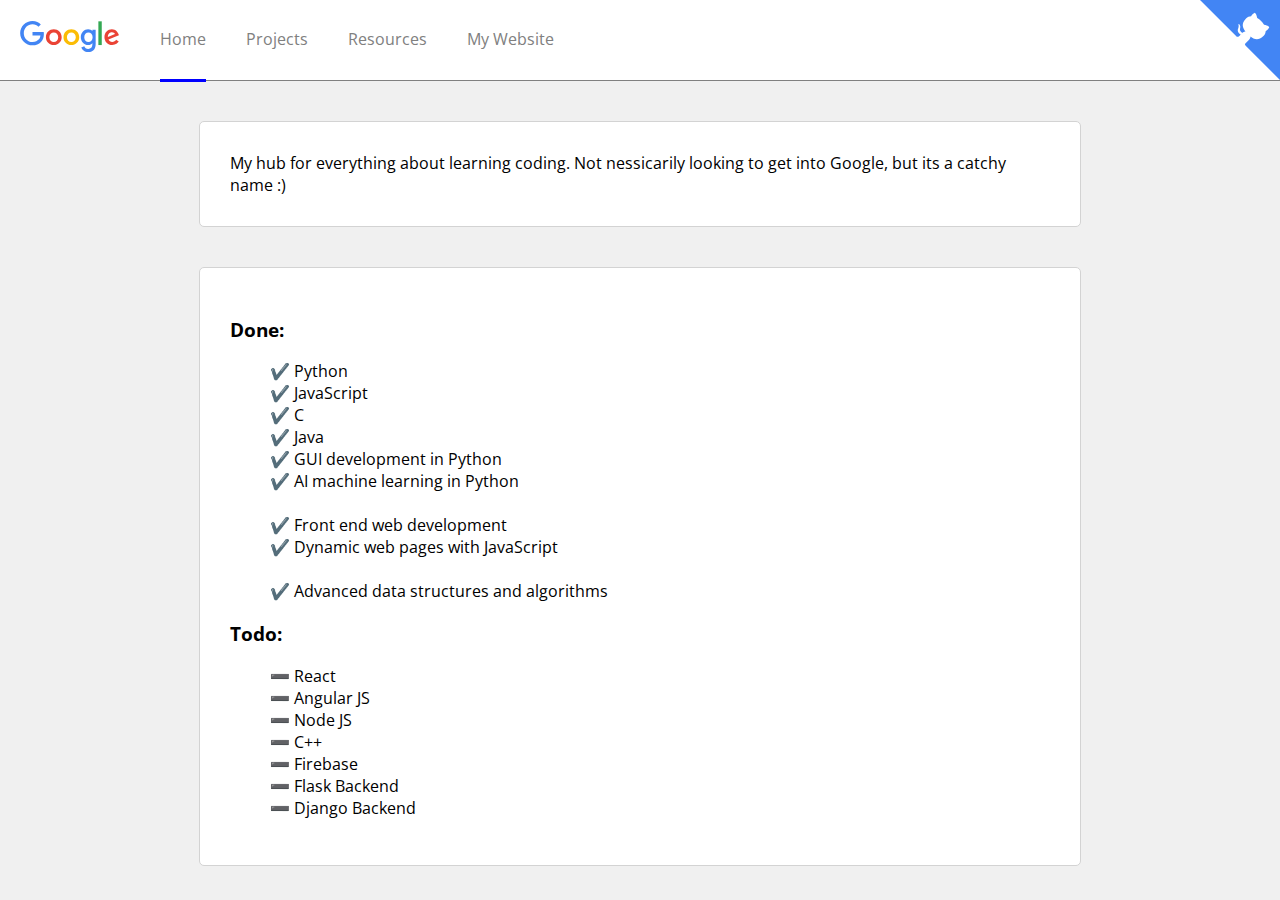
<file: index.html>
<!DOCTYPE html>
<html>
	<head>
		<meta http-equiv="Content-Type" content="text/html; charset=UTF-8">
		<link rel="manifest" href="https://careers.google.com/jobs/dist/manifest.json">
		<title>Path to Google -- Owen Moogk</title>
		<link rel="icon" type="image/ico" href="https://careers.google.com/jobs/dist/img/meta/careers_favicon.f3418a443e7d841097c7.ico">
		<link href="https://fonts.googleapis.com/css2?family=Open+Sans&display=swap" rel="stylesheet">
		<link rel="stylesheet" href="styles.css">
		<script src="github-corner.js"></script>
	</head>

	<body>
	
		<div class="nav">
			<!-- GOOGLE HEADER LOGO -->
			<div class="google-header-logo">
				<svg width="100%" height="100%" viewBox="0 0 74 24">
					<g>
						<path fill="#4285F4"
							d="M9.24 8.19v2.46h5.88c-.18 1.38-.64 2.39-1.34 3.1-.86.86-2.2 1.8-4.54 1.8-3.62 0-6.45-2.92-6.45-6.54s2.83-6.54 6.45-6.54c1.95 0 3.38.77 4.43 1.76L15.4 2.5C13.94 1.08 11.98 0 9.24 0 4.28 0 .11 4.04.11 9s4.17 9 9.13 9c2.68 0 4.7-.88 6.28-2.52 1.62-1.62 2.13-3.91 2.13-5.75 0-.57-.04-1.1-.13-1.54H9.24z">
						</path>
						<path fill="#EA4335"
							d="M25 6.19c-3.21 0-5.83 2.44-5.83 5.81 0 3.34 2.62 5.81 5.83 5.81s5.83-2.46 5.83-5.81c0-3.37-2.62-5.81-5.83-5.81zm0 9.33c-1.76 0-3.28-1.45-3.28-3.52 0-2.09 1.52-3.52 3.28-3.52s3.28 1.43 3.28 3.52c0 2.07-1.52 3.52-3.28 3.52z">
						</path>
						<path fill="#4285F4"
							d="M53.58 7.49h-.09c-.57-.68-1.67-1.3-3.06-1.3C47.53 6.19 45 8.72 45 12c0 3.26 2.53 5.81 5.43 5.81 1.39 0 2.49-.62 3.06-1.32h.09v.81c0 2.22-1.19 3.41-3.1 3.41-1.56 0-2.53-1.12-2.93-2.07l-2.22.92c.64 1.54 2.33 3.43 5.15 3.43 2.99 0 5.52-1.76 5.52-6.05V6.49h-2.42v1zm-2.93 8.03c-1.76 0-3.1-1.5-3.1-3.52 0-2.05 1.34-3.52 3.1-3.52 1.74 0 3.1 1.5 3.1 3.54.01 2.03-1.36 3.5-3.1 3.5z">
						</path>
						<path fill="#FBBC05"
							d="M38 6.19c-3.21 0-5.83 2.44-5.83 5.81 0 3.34 2.62 5.81 5.83 5.81s5.83-2.46 5.83-5.81c0-3.37-2.62-5.81-5.83-5.81zm0 9.33c-1.76 0-3.28-1.45-3.28-3.52 0-2.09 1.52-3.52 3.28-3.52s3.28 1.43 3.28 3.52c0 2.07-1.52 3.52-3.28 3.52z">
						</path>
						<path fill="#34A853" d="M58 .24h2.51v17.57H58z"></path>
						<path fill="#EA4335"
							d="M68.26 15.52c-1.3 0-2.22-.59-2.82-1.76l7.77-3.21-.26-.66c-.48-1.3-1.96-3.7-4.97-3.7-2.99 0-5.48 2.35-5.48 5.81 0 3.26 2.46 5.81 5.76 5.81 2.66 0 4.2-1.63 4.84-2.57l-1.98-1.32c-.66.96-1.56 1.6-2.86 1.6zm-.18-7.15c1.03 0 1.91.53 2.2 1.28l-5.25 2.17c0-2.44 1.73-3.45 3.05-3.45z">
						</path>
					</g>
				</svg>
			</div>
			<a href="/" class="active">Home</a>
			<a href="/projects.html">Projects</a>
			<a href="/resources.html">Resources</a>
			<a href="https://owenmoogk.codes" target="_blank">My Website</a>
		</div>
		<div id="main">
			<div class="box">
				My hub for everything about learning coding. Not nessicarily looking to get into Google, but its a catchy name :)
			</div>
			<div class="box">
				<h3>Done:</h3>
				<ul class="completed">
					<li>Python</li>
					<li>JavaScript</li>
					<li>C</li>
					<li>Java</li>
					<li>GUI development in Python</li>
					<li>AI machine learning in Python</li>
					<br>
					<li>Front end web development</li>
					<li>Dynamic web pages with JavaScript</li>
					<br>
					<li>Advanced data structures and algorithms</li>
				</ul>
				<h3>Todo:</h3>
				<ul class="todo">
					<li>React</li>
					<li>Angular JS</li>
					<li>Node JS</li>
					<li>C++</li>
					<li>Firebase</li>
					<li>Flask Backend</li>
					<li>Django Backend</li>
				</ul>
			</div>
		</div>
	</body>
	<script>githubCorner()</script>
</html>
</file>
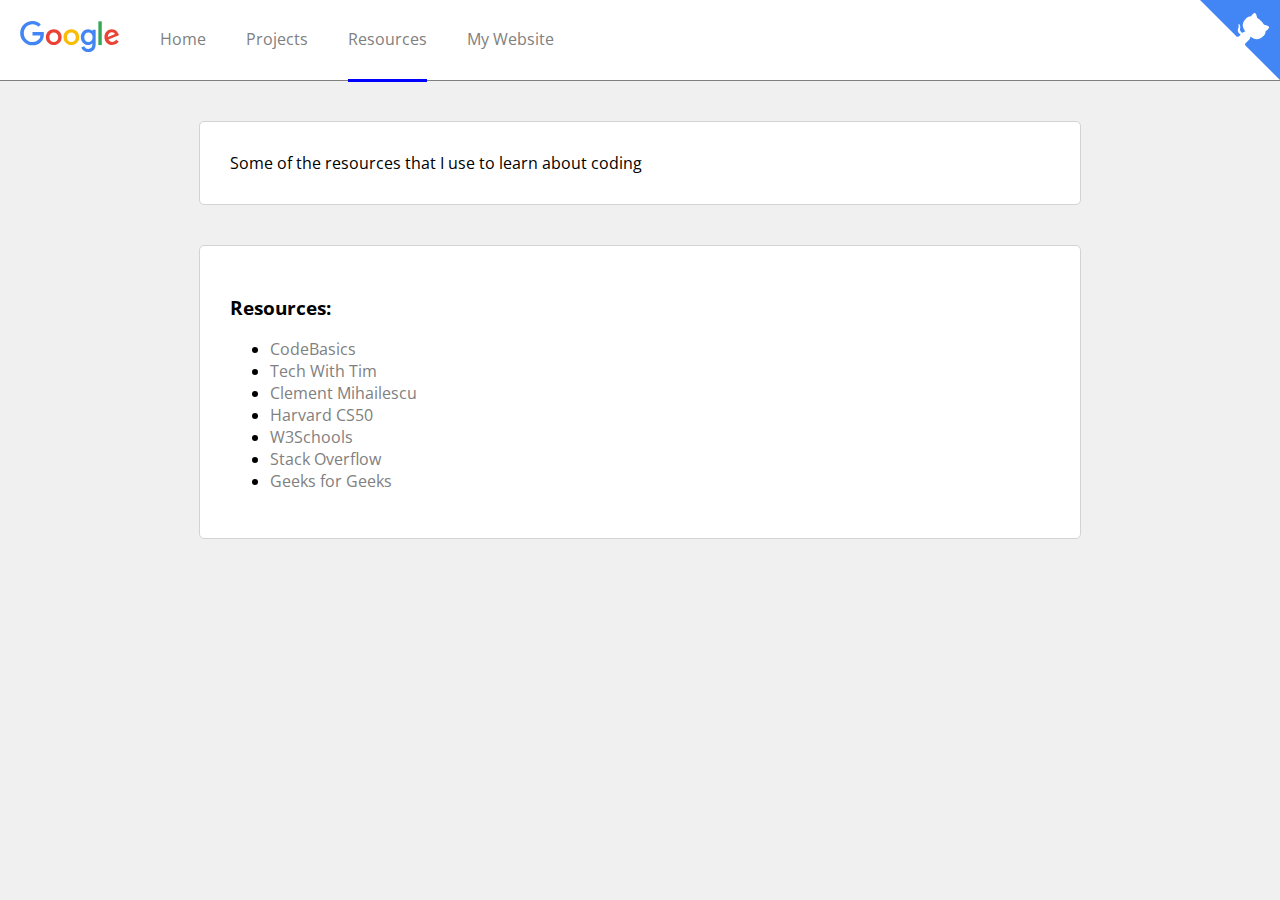
<file: resources.html>
<!DOCTYPE html>
<html>
	<head>
		<meta http-equiv="Content-Type" content="text/html; charset=UTF-8">
		<link rel="manifest" href="https://careers.google.com/jobs/dist/manifest.json">
		<title>Path to Google -- Owen Moogk</title>
		<link rel="icon" type="image/ico" href="https://careers.google.com/jobs/dist/img/meta/careers_favicon.f3418a443e7d841097c7.ico">
		<link href="https://fonts.googleapis.com/css2?family=Open+Sans&display=swap" rel="stylesheet">
		<link rel="stylesheet" href="styles.css">
		<script src="github-corner.js"></script>
	</head>

	<body>
	
		<div class="nav">
			<!-- GOOGLE HEADER LOGO -->
			<div class="google-header-logo">
				<svg width="100%" height="100%" viewBox="0 0 74 24">
					<g>
						<path fill="#4285F4"
							d="M9.24 8.19v2.46h5.88c-.18 1.38-.64 2.39-1.34 3.1-.86.86-2.2 1.8-4.54 1.8-3.62 0-6.45-2.92-6.45-6.54s2.83-6.54 6.45-6.54c1.95 0 3.38.77 4.43 1.76L15.4 2.5C13.94 1.08 11.98 0 9.24 0 4.28 0 .11 4.04.11 9s4.17 9 9.13 9c2.68 0 4.7-.88 6.28-2.52 1.62-1.62 2.13-3.91 2.13-5.75 0-.57-.04-1.1-.13-1.54H9.24z">
						</path>
						<path fill="#EA4335"
							d="M25 6.19c-3.21 0-5.83 2.44-5.83 5.81 0 3.34 2.62 5.81 5.83 5.81s5.83-2.46 5.83-5.81c0-3.37-2.62-5.81-5.83-5.81zm0 9.33c-1.76 0-3.28-1.45-3.28-3.52 0-2.09 1.52-3.52 3.28-3.52s3.28 1.43 3.28 3.52c0 2.07-1.52 3.52-3.28 3.52z">
						</path>
						<path fill="#4285F4"
							d="M53.58 7.49h-.09c-.57-.68-1.67-1.3-3.06-1.3C47.53 6.19 45 8.72 45 12c0 3.26 2.53 5.81 5.43 5.81 1.39 0 2.49-.62 3.06-1.32h.09v.81c0 2.22-1.19 3.41-3.1 3.41-1.56 0-2.53-1.12-2.93-2.07l-2.22.92c.64 1.54 2.33 3.43 5.15 3.43 2.99 0 5.52-1.76 5.52-6.05V6.49h-2.42v1zm-2.93 8.03c-1.76 0-3.1-1.5-3.1-3.52 0-2.05 1.34-3.52 3.1-3.52 1.74 0 3.1 1.5 3.1 3.54.01 2.03-1.36 3.5-3.1 3.5z">
						</path>
						<path fill="#FBBC05"
							d="M38 6.19c-3.21 0-5.83 2.44-5.83 5.81 0 3.34 2.62 5.81 5.83 5.81s5.83-2.46 5.83-5.81c0-3.37-2.62-5.81-5.83-5.81zm0 9.33c-1.76 0-3.28-1.45-3.28-3.52 0-2.09 1.52-3.52 3.28-3.52s3.28 1.43 3.28 3.52c0 2.07-1.52 3.52-3.28 3.52z">
						</path>
						<path fill="#34A853" d="M58 .24h2.51v17.57H58z"></path>
						<path fill="#EA4335"
							d="M68.26 15.52c-1.3 0-2.22-.59-2.82-1.76l7.77-3.21-.26-.66c-.48-1.3-1.96-3.7-4.97-3.7-2.99 0-5.48 2.35-5.48 5.81 0 3.26 2.46 5.81 5.76 5.81 2.66 0 4.2-1.63 4.84-2.57l-1.98-1.32c-.66.96-1.56 1.6-2.86 1.6zm-.18-7.15c1.03 0 1.91.53 2.2 1.28l-5.25 2.17c0-2.44 1.73-3.45 3.05-3.45z">
						</path>
					</g>
				</svg>
			</div>
			<a href="/">Home</a>
			<a href="/projects.html">Projects</a>
			<a href="/resources.html" class="active">Resources</a>
			<a href="https://owenmoogk.codes" target="_blank">My Website</a>
		</div>
		<div id="main">
			<div class="box">
				Some of the resources that I use to learn about coding
			</div>
			<div class="box">
				<h3>Resources:</h3>
				<ul>
					<li><a href="https://www.youtube.com/channel/UCh9nVJoWXmFb7sLApWGcLPQ" target="_blank">CodeBasics</a></li>
					<li><a href="https://www.youtube.com/channel/UC4JX40jDee_tINbkjycV4Sg" target="_blank">Tech With Tim</a></li>
                    <li><a href="http://www.clementmihailescu.com/" target="_blank">Clement Mihailescu</a></li>
					<li><a href="https://cs50.harvard.edu/" target="_blank">Harvard CS50</a></li>
					<li><a href="https://www.w3schools.com/" target="_blank">W3Schools</a></li>
					<li><a href="https://stackoverflow.com/" target="_blank">Stack Overflow</a></li>
					<li><a href="https://www.geeksforgeeks.org/" target="_blank">Geeks for Geeks</a></li>
				</ul>
			</div>
		</div>
	</body>
	<script>githubCorner()</script>
</html>
</file>
<file: styles.css>
*{
    font-family: 'Open Sans', sans-serif;
    font-size: 14;
}

/* highlights */
::selection{
    background: lightgrey;
    color: black;
}

/* scrollbar */
::-webkit-scrollbar {
    width: 10px;
}
::-webkit-scrollbar-thumb {
    background: grey; 
}
::-webkit-scrollbar-thumb:hover {
    background: lightslategrey; 
}


body{
    margin: 0;
    background-color: rgb(240,240,240);
}
.google-header-logo{
    width: 100px;
}

.nav{
    display: flex;
    flex-direction: row;
    align-items: center;
    border-bottom: 1px solid grey;
    height: 80px;
    width: 100%;
    padding-left: 20px;
    background-color: white;
}

.nav a{
    text-decoration: none;
    color: gray;
    margin-left: 40px;
    height: 100%;
    display: flex;
    justify-content: center;
    align-items: center;
    border-bottom: 3px solid transparent;
}

.nav a:hover{
    color: black;
}

.nav a.active{
    border-bottom: 3px solid blue;
}
#main{
    width: 80%;
    margin: auto;
}

.box{
    width: 80%;
    margin: auto;
    background-color: white;
    border: 1px solid lightgrey;
    border-radius: 5px;
    margin-top: 40px;
    padding: 30px;
    transition: 0.5s;
}
.box:hover{
    box-shadow: 0 4px 8px 0 rgba(0, 0, 0, 0.2), 0 6px 20px 0 rgba(0, 0, 0, 0.19);
    transition: 0.5s;
}

ul.todo, ul.completed{
    list-style: none;
}
  
ul.completed li:before {
    content: '✔️ ';
}

ul.todo li:before{
    content: "➖ ";
}

ul a{
    text-decoration: none;
    color: grey;
}
ul a:hover{
    color: black;
}
</file>
